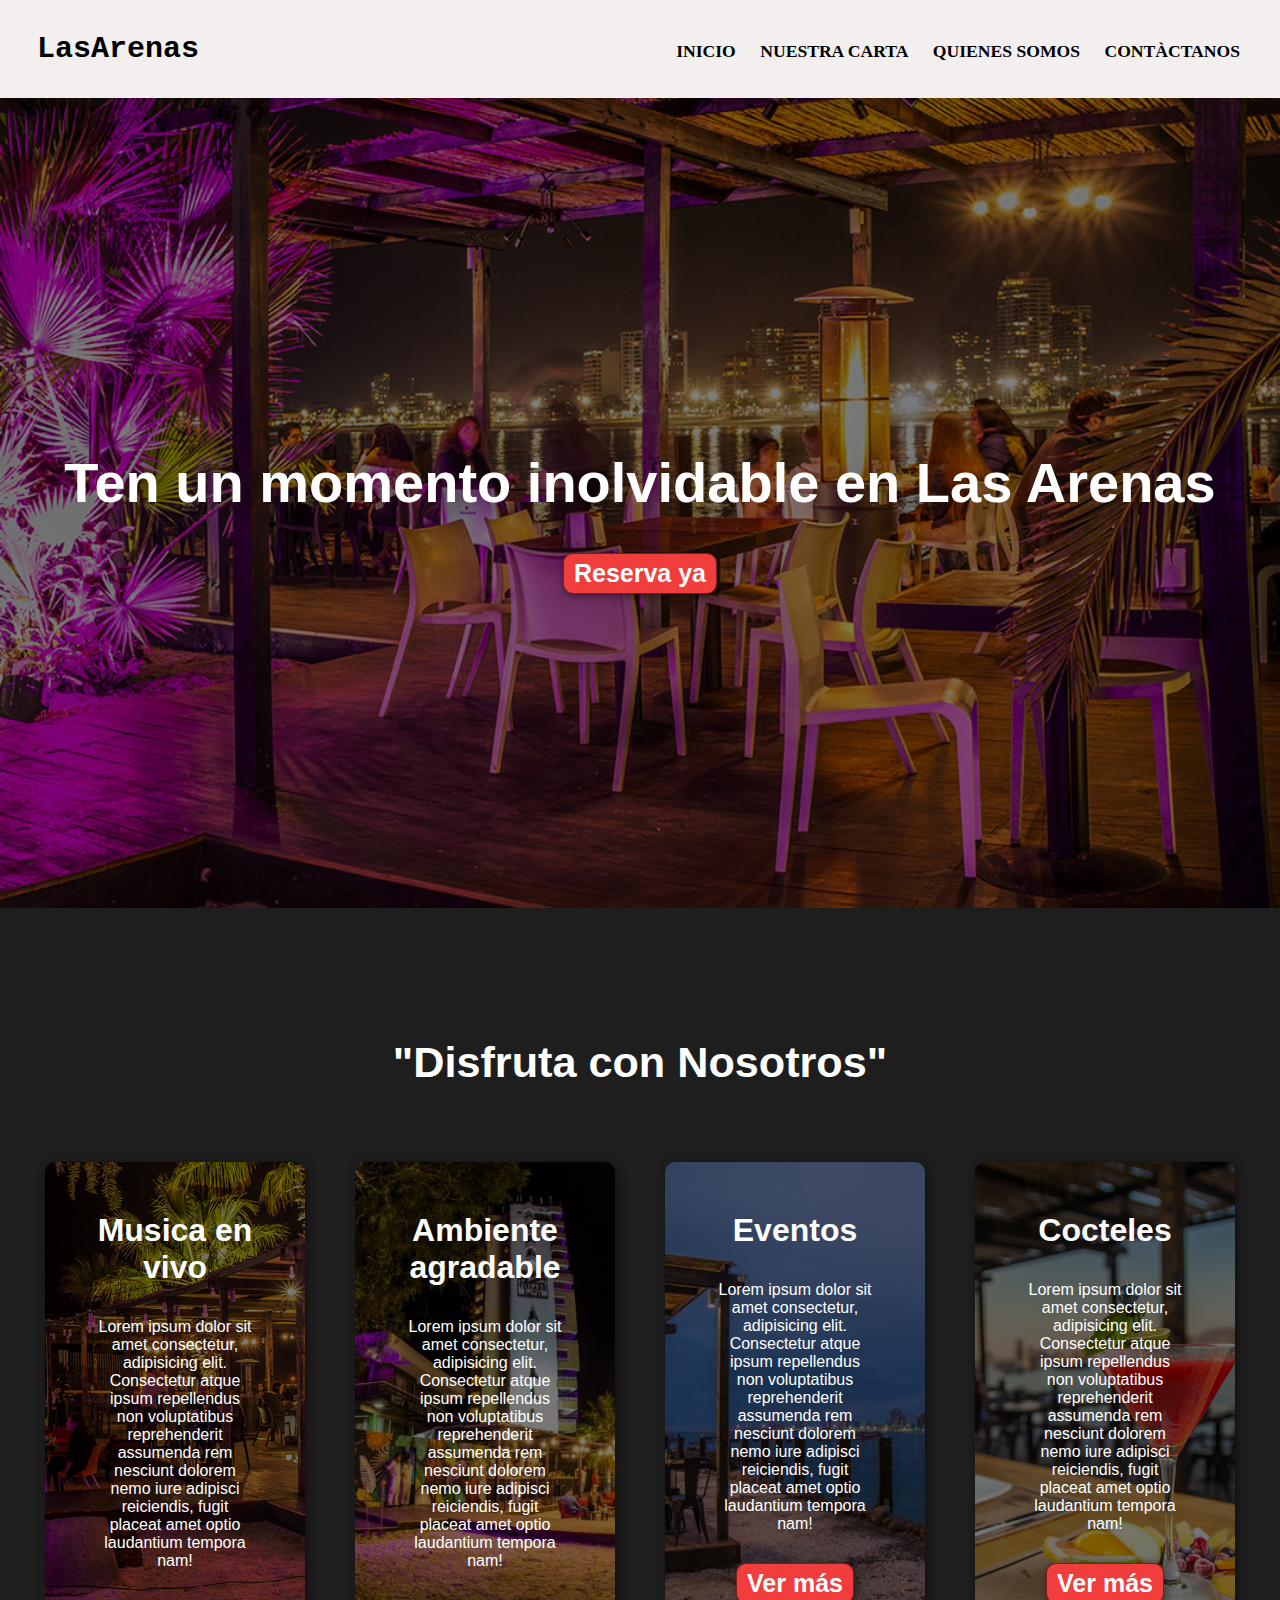
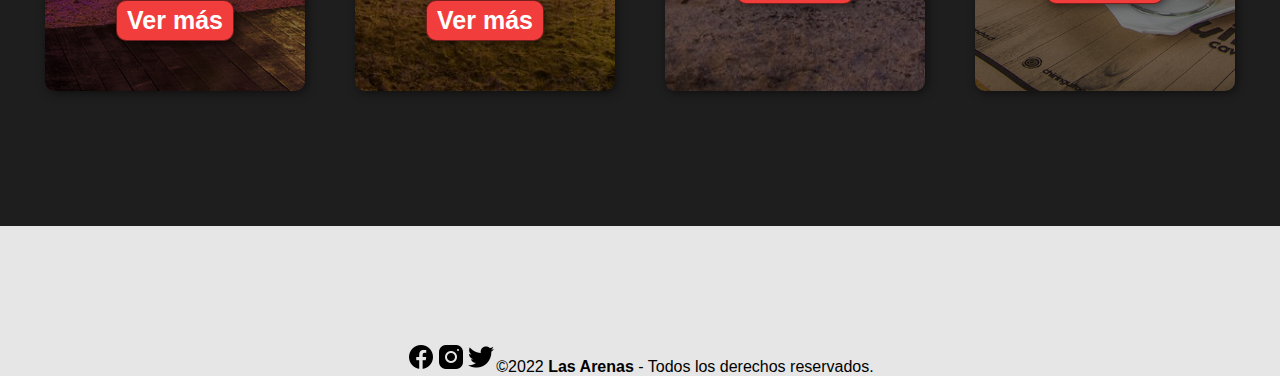
<file: index.html>
<!DOCTYPE html>
<html lang="en">
<head>
    <meta charset="UTF-8">
    <meta http-equiv="X-UA-Compatible" content="IE=edge">
    <meta name="viewport" content="width=device-width, initial-scale=1.0">
    <title>PUB Las Arenas</title>
    <link rel="stylesheet" href="styles.css">

</head>
<body>
    <header>
        <div class="container">
            <p class="logo">LasArenas</p>
            <nav>
                <ul>
                <li class="list-item"><a href="index.html" class="link">INICIO</a></li>
                <li class="list-item"><a href="carta.html" class="link">NUESTRA CARTA</a></li>
                <li class="list-item"><a href="quienes-somos.html" class="link">QUIENES SOMOS</a></li>
                <li class="list-item"><a href="contactanos.html" class="link">CONTÀCTANOS</a></li>
                </ul>
            </nav>
        </div>
    </header>

    <section id="portada-principal">
        <h1>
            Ten un momento inolvidable en Las Arenas
        </h1>
        <button>Reserva ya</button>

    </section>

    <section id="tarjetas">
        <div class="container">
            <h2>"Disfruta con Nosotros"</h2>
            <div class="cards">
                <div class="carta-1">
                    <h3>Musica en vivo</h3>
                    <p>
                        Lorem ipsum dolor sit amet consectetur, adipisicing elit. 
                        Consectetur atque ipsum repellendus non voluptatibus reprehenderit assumenda
                        rem nesciunt dolorem nemo iure adipisci reiciendis, fugit placeat amet optio
                        laudantium tempora nam!
                    </p>
                    <button>Ver más</button>
                </div>
                <div class="carta-2">
                    <h3>Ambiente agradable</h3>
                    <p>
                        Lorem ipsum dolor sit amet consectetur, adipisicing elit. 
                        Consectetur atque ipsum repellendus non voluptatibus reprehenderit assumenda
                        rem nesciunt dolorem nemo iure adipisci reiciendis, fugit placeat amet optio
                        laudantium tempora nam!
                    </p>
                    <button>Ver más</button>
                </div>
                <div class="carta-3">
                    <h3>Eventos</h3>
                    <p>
                        Lorem ipsum dolor sit amet consectetur, adipisicing elit. 
                        Consectetur atque ipsum repellendus non voluptatibus reprehenderit assumenda
                        rem nesciunt dolorem nemo iure adipisci reiciendis, fugit placeat amet optio
                        laudantium tempora nam!
                    </p>
                    <button>Ver más</button>
                </div>
                <div class="carta-4">
                    <h3>Cocteles</h3>
                    <p>
                        Lorem ipsum dolor sit amet consectetur, adipisicing elit. 
                        Consectetur atque ipsum repellendus non voluptatibus reprehenderit assumenda
                        rem nesciunt dolorem nemo iure adipisci reiciendis, fugit placeat amet optio
                        laudantium tempora nam!
                    </p>
                    <button>Ver más</button>
                </div>
            </div>
        </div>
    </section>
    <footer>
        <div class="container">
            
            <a href=""><img src="img/icons8-facebook-nuevo-30.png" alt=""></a>
            <a href=""><img src="img/icons8-instagram-30.png" alt=""></a>
            <a href=""><img src="img/icons8-twitter-30.png" alt=""></a>
            <p>&copy;2022 <b>Las Arenas</b> - Todos los derechos reservados.</p>

        </div>   
    </footer>
</body>
</html>
</file>
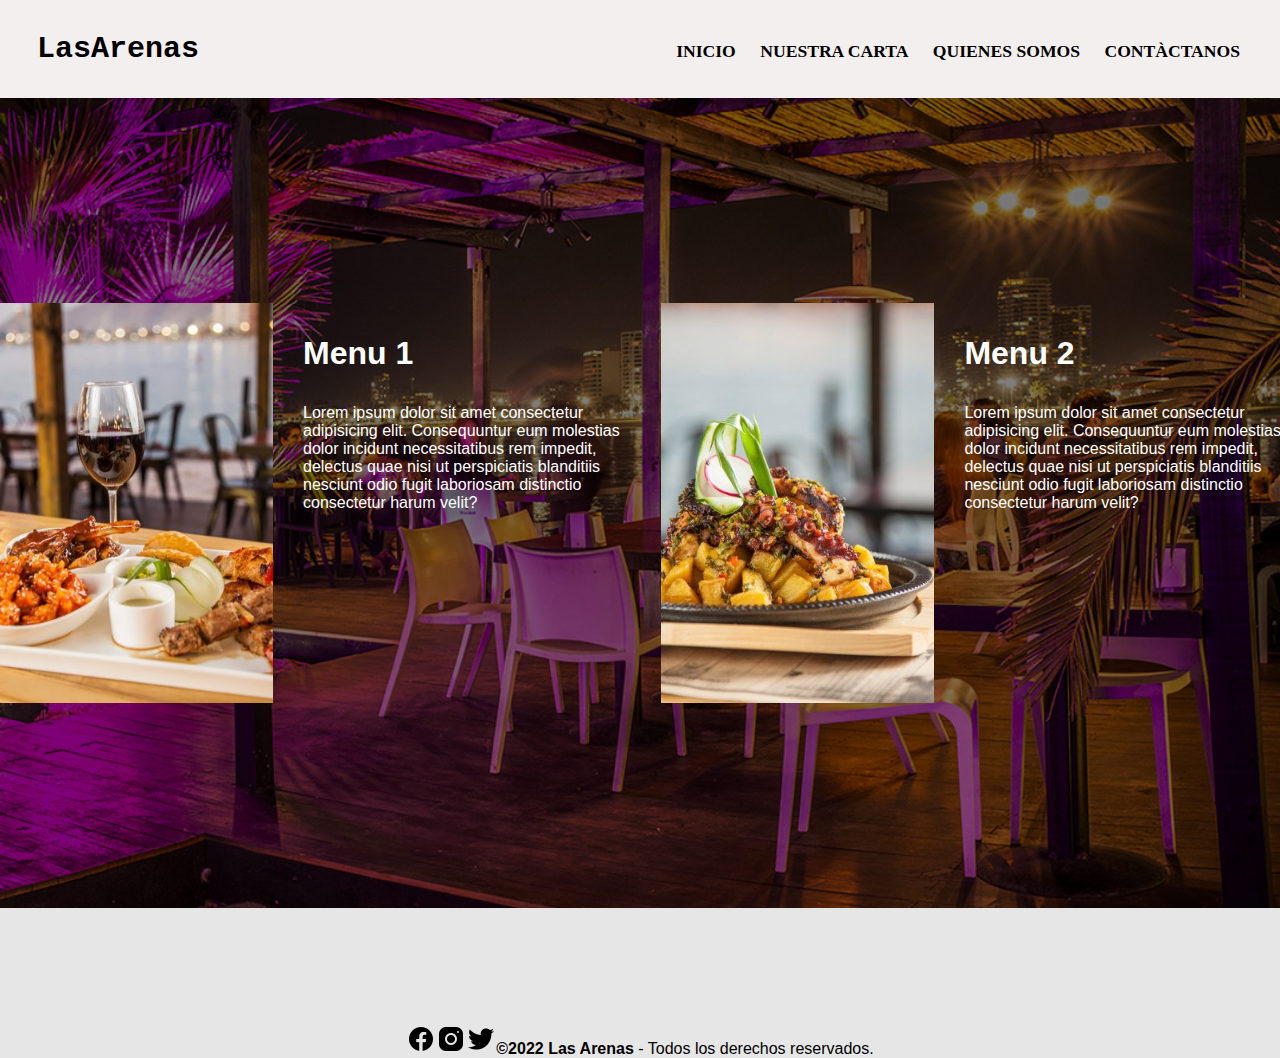
<file: carta.html>
<!DOCTYPE html>
<html lang="en">
<head>
    <meta charset="UTF-8">
    <meta http-equiv="X-UA-Compatible" content="IE=edge">
    <meta name="viewport" content="width=device-width, initial-scale=1.0">
    <title>PUB Las Arenas</title>
    <link rel="stylesheet" href="styles.css">
    <link rel="stylesheet" href="carta.css">

</head>
<body>
    <header>
        <div class="container">
            <p class="logo">LasArenas</p>
            <nav>
                <ul>
                <li class="list-item"><a href="index.html" class="link">INICIO</a></li>
                <li class="list-item"><a href="carta.html" class="link">NUESTRA CARTA</a></li>
                <li class="list-item"><a href="quienes-somos.html" class="link">QUIENES SOMOS</a></li>
                <li class="list-item"><a href="contactanos.html" class="link">CONTÀCTANOS</a></li>
                </ul>
            </nav>
        </div>
    </header>

    <section id="portada-principal">
        <div class="container">
            <div class="img-container"></div>
            <div class="texto">
                <h3>Menu 1</h3>
                <p>
                    Lorem ipsum dolor sit amet consectetur adipisicing
                    elit. Consequuntur eum molestias dolor incidunt necessitatibus
                    rem impedit, delectus quae nisi ut perspiciatis blanditiis nesciunt
                    odio fugit laboriosam distinctio
                    consectetur harum velit?
                </p>
            </div>

            <div class="img-container2"></div>
            <div class="texto">
                <h3>Menu 2</h3>
                <p>
                    Lorem ipsum dolor sit amet consectetur adipisicing
                    elit. Consequuntur eum molestias dolor incidunt necessitatibus
                    rem impedit, delectus quae nisi ut perspiciatis blanditiis nesciunt
                    odio fugit laboriosam distinctio
                    consectetur harum velit?
                </p>
            </div>
        </div>


        </div>

    </section>

    <footer>
        <div class="container">
            
            <a href=""><img src="img/icons8-facebook-nuevo-30.png" alt=""></a>
            <a href=""><img src="img/icons8-instagram-30.png" alt=""></a>
            <a href=""><img src="img/icons8-twitter-30.png" alt=""></a>
            <p><b>&copy;2022 Las Arenas</b> - Todos los derechos reservados.</p>

        </div>   
    </footer>
</body>
</html>
</file>
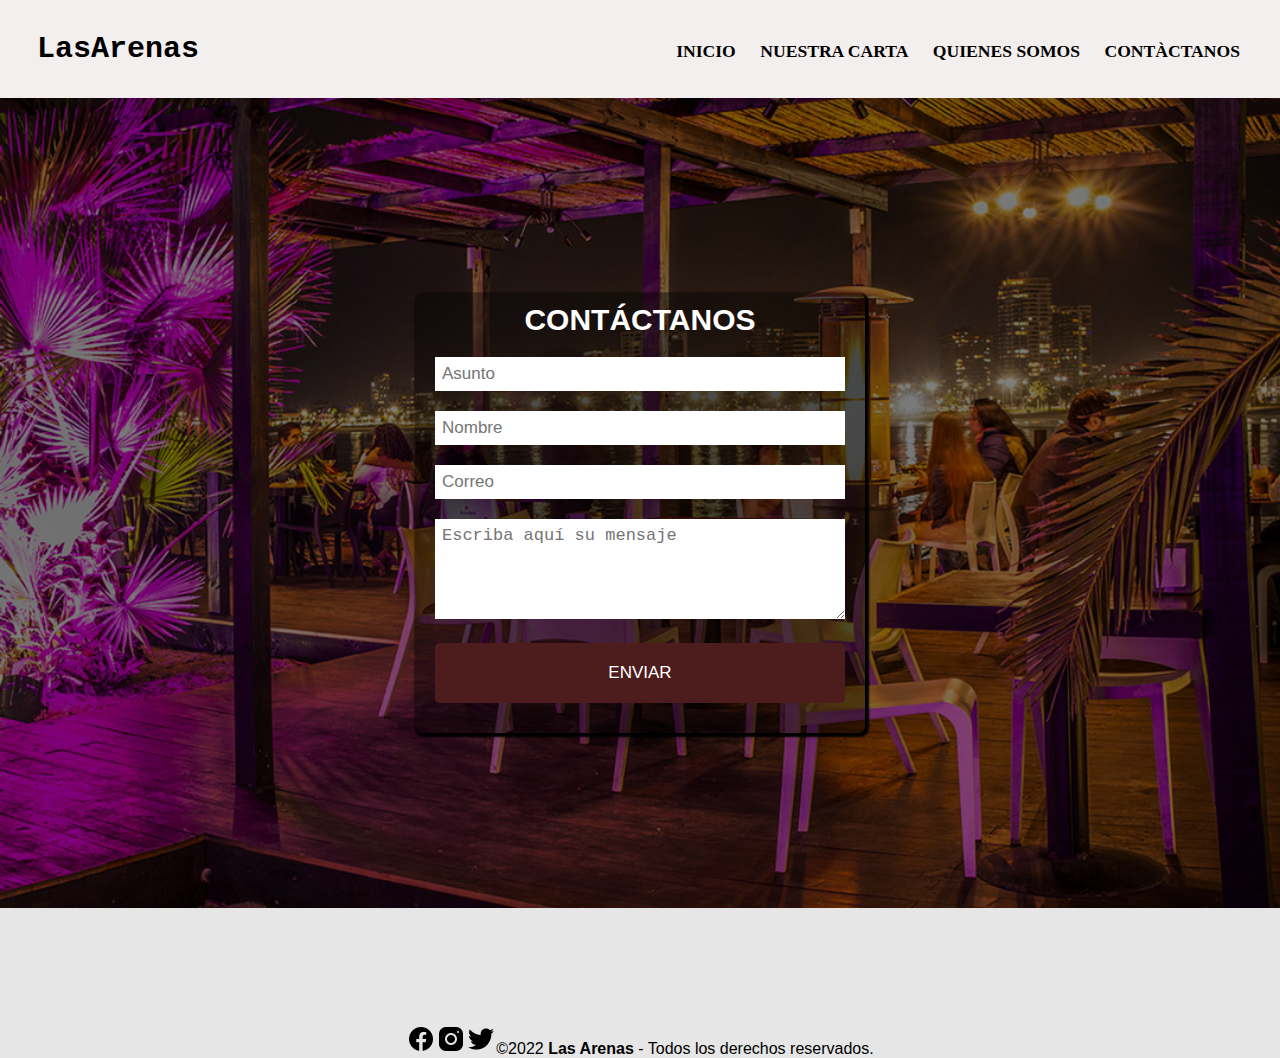
<file: contactanos.html>
<!DOCTYPE html>
<html lang="en">
<head>
    <meta charset="UTF-8">
    <meta http-equiv="X-UA-Compatible" content="IE=edge">
    <meta name="viewport" content="width=device-width, initial-scale=1.0">
    <title>PUB Las Arenas</title>
    <link rel="stylesheet" href="styles.css">
    <link rel="stylesheet" href="contactanos.css">

</head>
<body>
    <header>
        <div class="container">
            <p class="logo">LasArenas</p>
            <nav>
                <ul>
                <li class="list-item"><a href="index.html" class="link">INICIO</a></li>
                <li class="list-item"><a href="carta.html" class="link">NUESTRA CARTA</a></li>
                <li class="list-item"><a href="quienes-somos.html" class="link">QUIENES SOMOS</a></li>
                <li class="list-item"><a href="contactanos.html" class="link">CONTÀCTANOS</a></li>
                </ul>
            </nav>
        </div>
    </header>

    <section id="portada-principal">
        <div class="container-form">
            <form method="get">
                <h2>CONTÁCTANOS</h2>
                <input type="text" name="ASUNTO" placeholder="Asunto">
                <input type="text" name="MOMBRE" placeholder="Nombre">
                <input type="text" name="CORREO" placeholder="Correo">
                <textarea name="mensaje" placeholder="Escriba aquí su mensaje"></textarea>
                <input type="button" value="ENVIAR" class="btn">



            </form>    
        </div>
    </section>

    <footer>
        <div class="container">
            
            <a href=""><img src="img/icons8-facebook-nuevo-30.png" alt=""></a>
            <a href=""><img src="img/icons8-instagram-30.png" alt=""></a>
            <a href=""><img src="img/icons8-twitter-30.png" alt=""></a>
            <p>&copy;2022 <b>Las Arenas</b> - Todos los derechos reservados.</p>

        </div>   
    </footer>
</body>
</html>
</file>
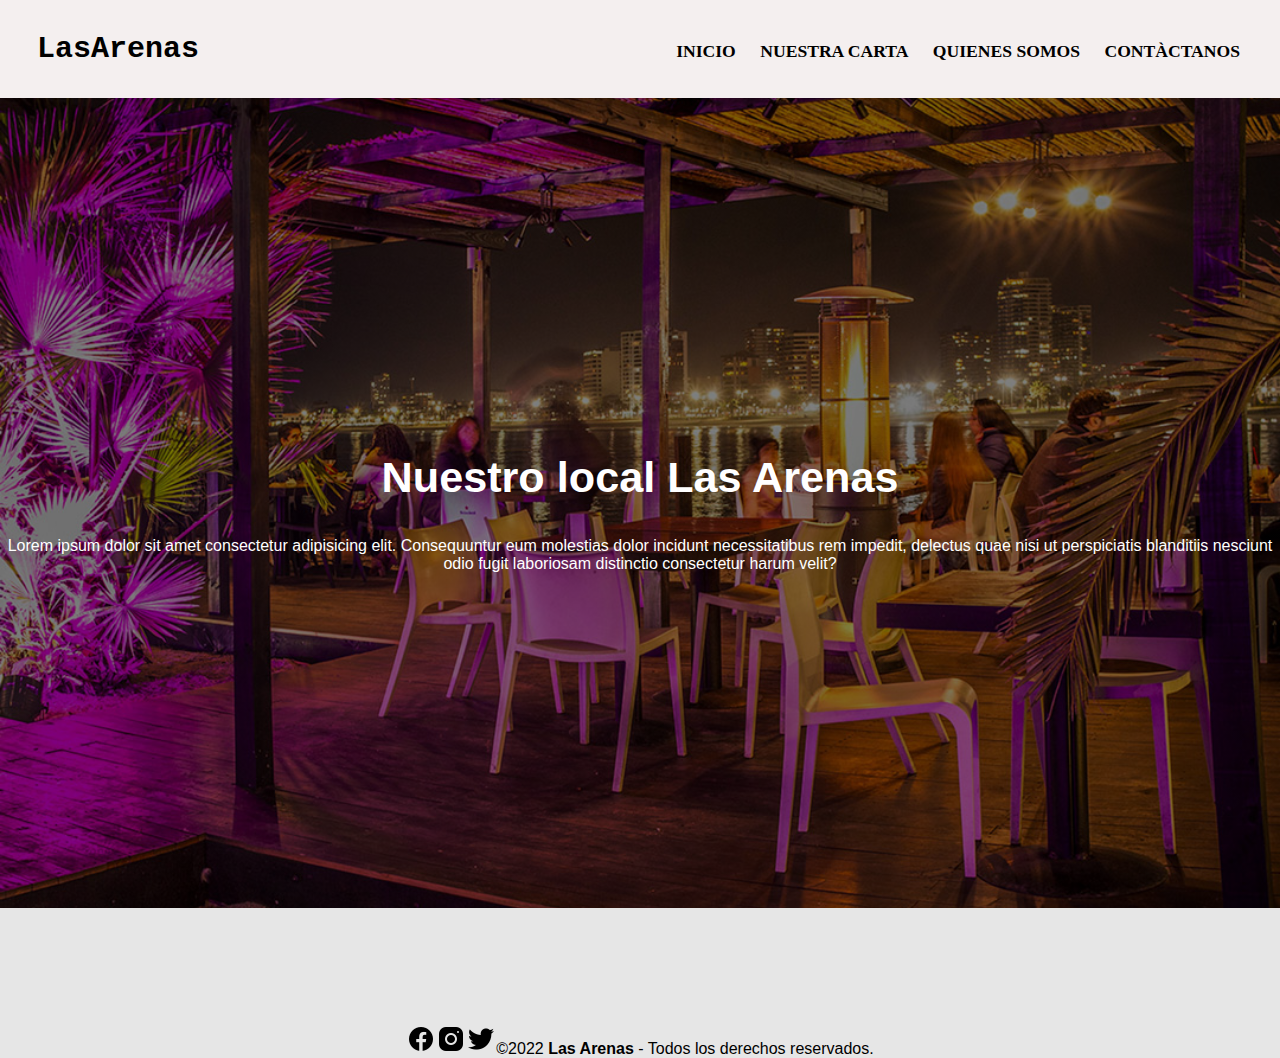
<file: quienes-somos.html>
<!DOCTYPE html>
<html lang="en">
<head>
    <meta charset="UTF-8">
    <meta http-equiv="X-UA-Compatible" content="IE=edge">
    <meta name="viewport" content="width=device-width, initial-scale=1.0">
    <title>PUB Las Arenas</title>
    <link rel="stylesheet" href="styles.css">
    <link rel="stylesheet" href="quienes-somos.css">

</head>
<body>
    <header>
        <div class="container">
            <p class="logo">LasArenas</p>
            <nav>
                <ul>
                <li class="list-item"><a href="index.html" class="link">INICIO</a></li>
                <li class="list-item"><a href="carta.html" class="link">NUESTRA CARTA</a></li>
                <li class="list-item"><a href="quienes-somos.html" class="link">QUIENES SOMOS</a></li>
                <li class="list-item"><a href="contactanos.html" class="link">CONTÀCTANOS</a></li>
                </ul>
            </nav>
        </div>
    </header>

    <section id="portada-principal">
        <div class="container">
            <div class="img-container"></div>
                <h2>Nuestro local Las Arenas</h2>
                <p>
                    Lorem ipsum dolor sit amet consectetur adipisicing
                    elit. Consequuntur eum molestias dolor incidunt necessitatibus
                    rem impedit, delectus quae nisi ut perspiciatis blanditiis nesciunt
                    odio fugit laboriosam distinctio
                    consectetur harum velit?
                </p>
        </div>

    </section>

    <footer>
        <div class="container">
            
            <a href=""><img src="img/icons8-facebook-nuevo-30.png" alt=""></a>
            <a href=""><img src="img/icons8-instagram-30.png" alt=""></a>
            <a href=""><img src="img/icons8-twitter-30.png" alt=""></a>
            <p>&copy;2022 <b>Las Arenas</b> - Todos los derechos reservados.</p>

        </div>   
    </footer>
</body>
</html>
</file>
<file: styles.css>
*{
    box-sizing: border-box;
}

body{
    font-family: Arial, Helvetica, sans-serif;
    margin: 0;
    padding: 0;
}

h1{
    font-size: 3.5em;    
}

h2{
    font-size: 2.7em;
}

h3{
    font-size: 2em;   
}

button{
    font-size: 25px;
    font-weight: bold;
    padding: 5px 10px;
    border-radius: 10px;
    border: 1px solid rgba(0,0,0,0.5);
    box-shadow: 2px 2px 10px rgba(0,0,0,0.5);
    background-color: rgb(242, 61, 61);
    color: white;
}

button:hover{
    background-color: rgb(128, 28, 28);
}

.container{
    max-width: 1400px;
    margin: auto;
}

header{
    background-color: rgb(244, 239, 239);
}

header .logo{
    margin: 7px;
    padding: 25px 30px;
    font-weight: bold;
    color: black;
    font-size: 30px;
    font-family: 'Courier New', Courier, monospace;
}

header .container{
    display: flex;
    flex-direction: column;
    align-items: center;
}

header .nav{
    display: flex;
    flex-direction: column;
    text-align: center;
    padding-bottom: 25px;
}

header a{
    padding: 5px 12px;
    text-decoration: none;
    font-weight: bold;
    color: black;
    font-family: 'Lora', serif;
}

ul{
    margin-top: 20px;
    text-align: center;
}

.list-item{
    display: inline-block;
    list-style: none;
}

.link {
    text-decoration: none;
    color: inherit;
    padding: 10px;
    font-size: 1.1rem;
    position: relative;
}

.link::after{
    content: "";
    width: 0;
    height: 4px;
    background-color: cadetblue;
    position: absolute;
    bottom: 0;
    right: 50%;
    transition: all .5s;
    will-change: width;
}

.link:hover::after{
    width: 100%;
    right: 0;
}

#portada-principal{
    display: flex;
    align-items: center;
    justify-content: center;
    text-align: center;
    flex-direction: column;
    height: 90vh;
    color: white;
    background-image: linear-gradient(
        0deg,
        rgba(0,0,0,0.5),
        rgba(0,0,0,0.5)
        ),
    url("img/principal.jpg");
    background-repeat: no-repeat;
    background-size: cover;
    background-position: center center;

}

#tarjetas {
    background-color:rgb(30,30,30);
    color: white;
    text-align: center;
    padding: 10px;
}

#tarjetas .container{
    padding: 100px 10px;
}

#tarjetas p{
    display: none;
}

#tarjetas h2{
    margin-bottom: 50px;
    margin-top: 20px;
}

#tarjetas .carta-1{
    background-image: linear-gradient(
        0deg,
        rgba(0,0,0,0.5),
        rgba(0,0,0,0.5)
        ),
    url("img/musica.jpg");
    border-radius: 10px;
    background-position: center center;
    background-size: cover;
    padding: 50px;
    margin: 25px;
}

#tarjetas .carta-2{
    background-image: linear-gradient(
        0deg,
        rgba(0,0,0,0.5),
        rgba(0,0,0,0.5)
        ),
    url("img/ambiente.jpg");
    border-radius: 10px;
    background-position: center center;
    background-size: cover;
    padding: 50px;
    margin: 25px;
}

#tarjetas .carta-3{
    background-image: linear-gradient(
        0deg,
        rgba(0,0,0,0.5),
        rgba(0,0,0,0.5)
        ),
    url("img/mar.jpg");
    border-radius: 10px;
    background-position: center center;
    background-size: cover;
    padding: 50px;
    margin: 25px;
}

#tarjetas .carta-4{
    background-image: linear-gradient(
        0deg,
        rgba(0,0,0,0.5),
        rgba(0,0,0,0.5)
        ),
    url("img/cocteles.jpg");
    border-radius: 10px;
    background-position: center center;
    background-size: cover;
    padding: 50px;
    margin: 25px;
}

footer{
    background-color: rgb(230,230,230);

}

footer p{
    margin: 0;
    color: rgb (100,100,100);
}

footer .container{
    height: 150px;
    display: flex;
    justify-content: center;
    align-items: flex-end;
}

@media (min-width: 720px){
    header .container{
        flex-direction: row;
        justify-content: space-between;
    }
    header nav{
        align-items: center;
        padding-bottom: 0px;
        padding-right: 30px;
    }

    #tarjetas .cards{
        display: flex;
        justify-content: center;
    }

    #tarjetas p{
        display: block;
        margin-bottom: 30px;
    }

    #tarjetas h3{
        margin-top: 0;
    }

    #tarjetas .carta-1{
        padding: 50px;
        box-shadow: 2px 2px 10px rgba(0,0,0,0.5);
    }

    #tarjetas .carta-2{
        padding: 50px;
        box-shadow: 2px 2px 10px rgba(0,0,0,0.5);
    }

    #tarjetas .carta-3{
        padding: 50px;
        box-shadow: 2px 2px 10px rgba(0,0,0,0.5);
    }

    #tarjetas .carta-4{
        padding: 50px;
        box-shadow: 2px 2px 10px rgba(0,0,0,0.5);
    }

    .container-redes{
        margin: 5px;
    }
}
</file>
<file: carta.css>
.container{
    display: flex;
}

.titulo{
    font-size: 20px;
    display: table-row;
}

.img-container{
    background-image: url("img/menu1.jpg");
    background-size: cover;
    background-position: center center;
    height: 400px;
    width: 500px;
}

.img-container2{
    background-image: url("img/menu2.jpg");
    background-size: cover;
    background-position: center center;
    height: 400px;
    width: 500px;
}

.texto{
    width: 50%;
    text-align: initial;
    padding: 0px 30px;
    justify-content: center;
}
</file>
<file: contactanos.css>
form{
    width: 450px;
    margin: auto;
    background: rgba(0,0,0,0.4);
    padding: 10px 20px;
    box-sizing: border-box;
    margin-top: 20px;
    border-radius: 7px;
    box-shadow: 2px 2px 2px 2px black;
}

h2{
    color: white;
    text-align: center;
    margin: 0;
    font-size: 30px;
    margin-bottom: 20px;
}

input, textarea{
    width: 100%;
    margin-bottom: 20px;
    padding: 7px;
    box-sizing: border-box;
    font-size: 17px;
    border: none;
}

textarea{
    min-height: 100px;
    max-height: 100px;
    max-width: 100%;
    min-width: 100%;
}

.btn{
    background-color: rgb(77, 28, 28);
    padding: 20px;
    color: white;
    border-radius: 5px;
}

.btn:hover{
    cursor: pointer;
    background-color: rgb(46, 18, 18);
}

@media (max-width: 480px){
    form{
        width: 100%;
    }
}
</file>
<file: quienes-somos.css>
.img-container p{
    text-align: center;
    padding: 200px 12px;

}
</file>
